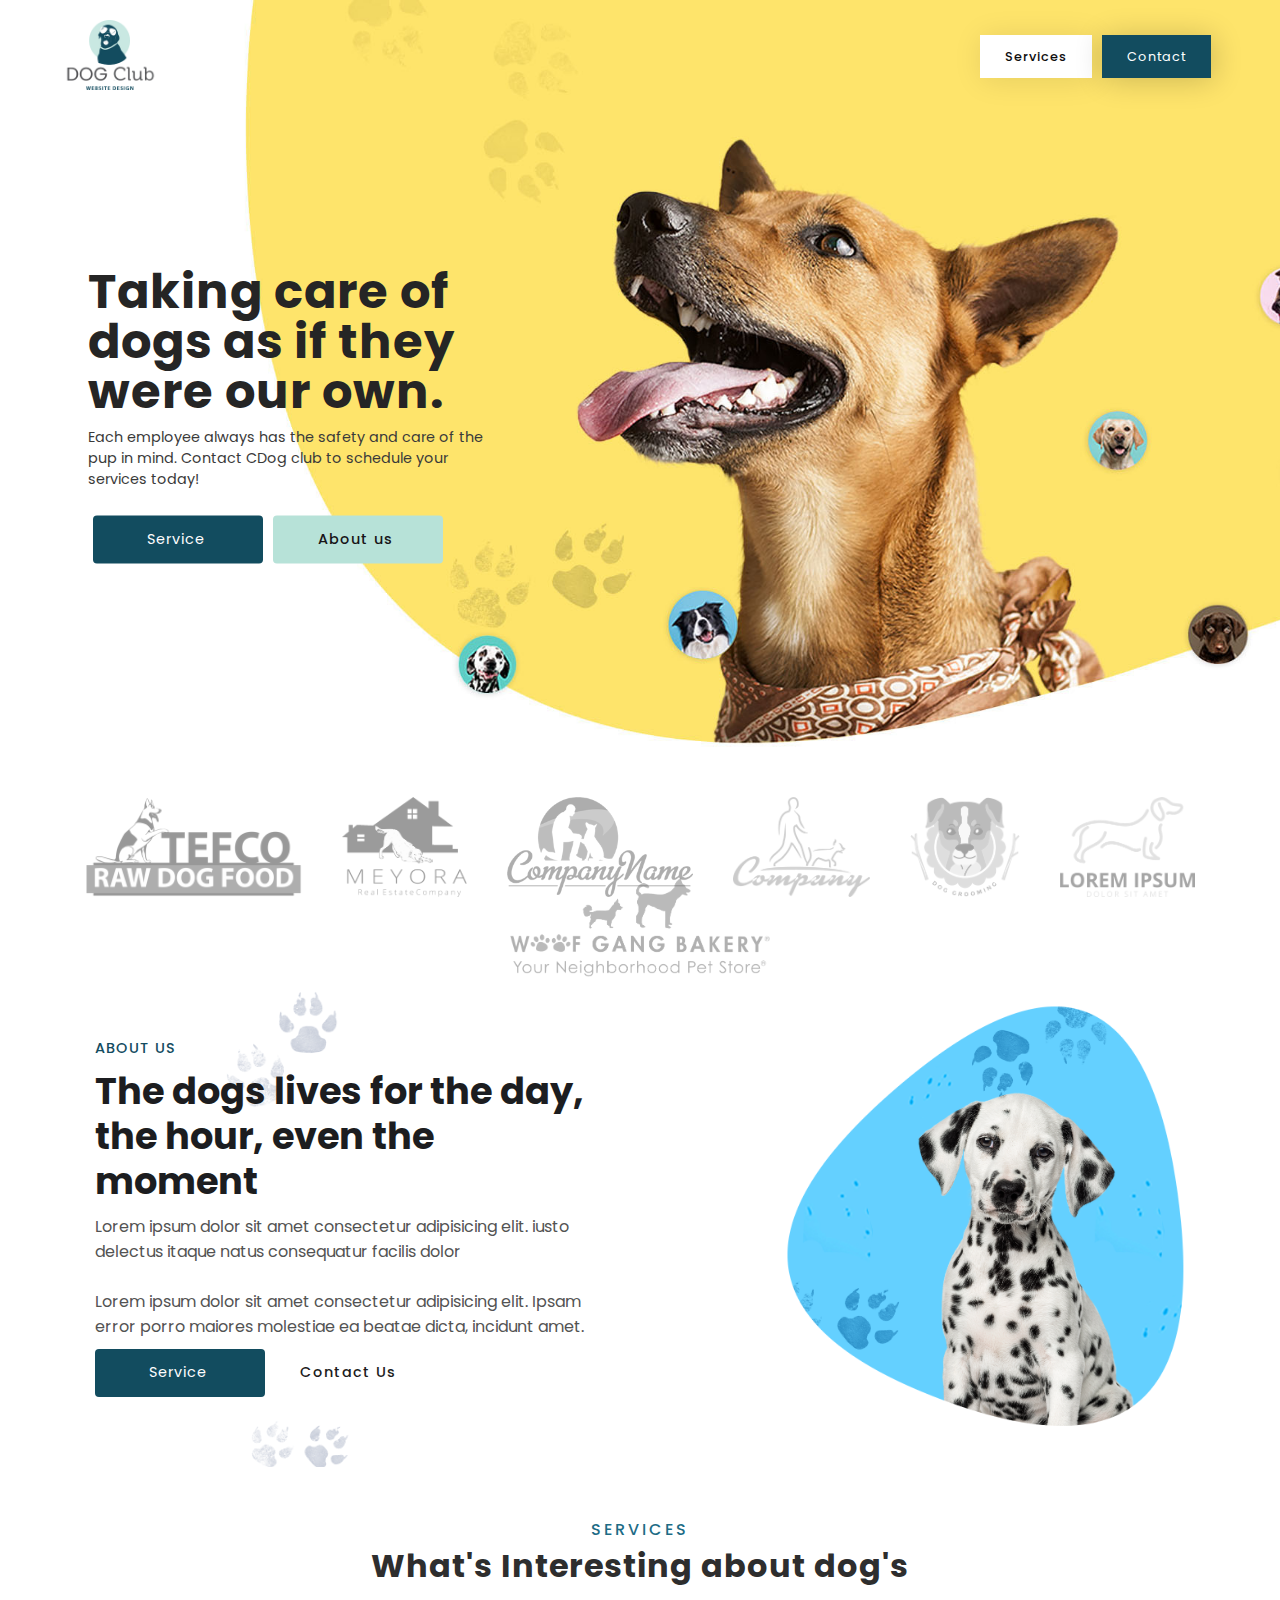
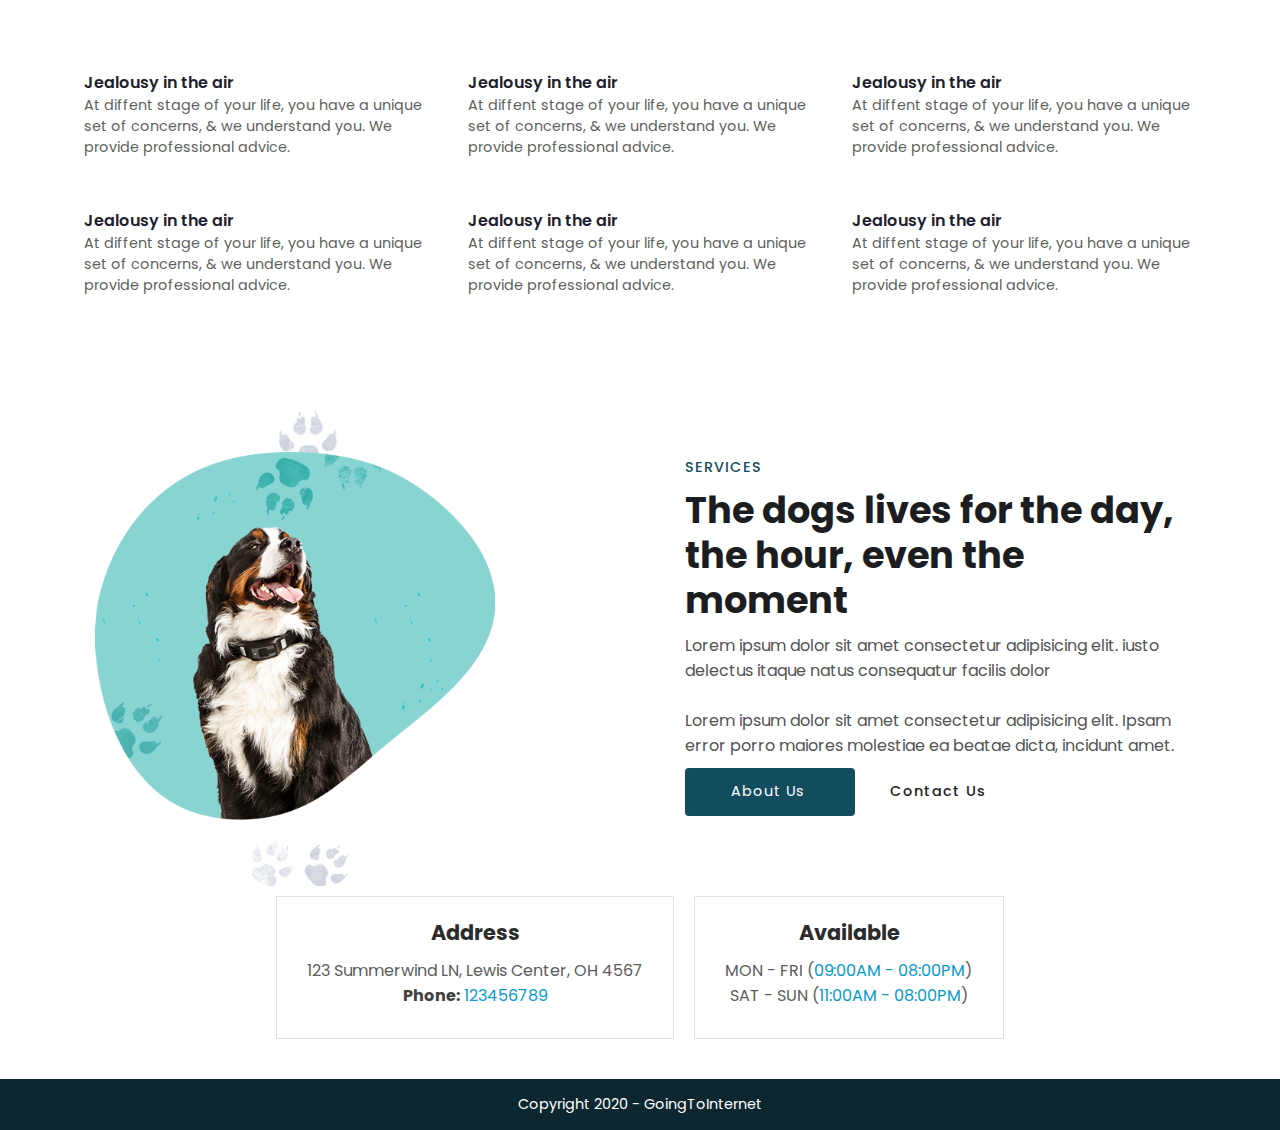
<file: index.html>
<!DOCTYPE html>
<html>
    <head>
        <meta charset="UTF-8">
        <meta name="viewport" content="width=device-width, initial-scale=1.0">
        <title>DOG Club - Dog's Website Design</title>
        <!--stylesheet------------------->
        <link rel="stylesheet" type="text/css" href="./styles/index.css"/>
        <!---fav-icon-------------------->
        <link rel="shortcut icon" href="images/fav-icon.png"/>
        <!--using-font-awesome---------->
        <link rel="stylesheet" href="https://pro.fontawesome.com/releases/v5.10.0/css/all.css" integrity="sha384-AYmEC3Yw5cVb3ZcuHtOA93w35dYTsvhLPVnYs9eStHfGJvOvKxVfELGroGkvsg+p" crossorigin="anonymous"/>
        <!--poppins-font-family-------------->
<link rel="preconnect" href="https://fonts.googleapis.com">
<link href="https://fonts.googleapis.com/css2?family=Poppins:ital,wght@0,100;0,300;0,400;0,500;0,600;0,700;0,800;0,900;1,100;1,200;1,300;1,400;1,500;1,600;1,700;1,800;1,900&display=swap" rel="stylesheet">
    
    </head>

    <body>

        <section id="main">

            <!--navigation--------------------------->
       <nav class="navigation">

       <!--logo------>
       <a href="index.html" class="logo">
           <img src="images/logo.png" alt="Dog club logo"/>
       </a>

       <!--menu------>
       <ul class="menu">
           <li>
               <a href="#services" class="nav-services">
                   <!--icon----->
                   <i class="fas fa-shipping-fast"></i>
               Services
            </a>
            </li>

           <li>
               <a href="#contact" class="nav-contact">
               <!--icon------>
               <i class="far fa-address-book"></i>
            Contact
        </a>
    </li>
       
    </ul>
    
    </nav>


    <!--main-text------------------------------------>
    <div class="main-text">

        <h1>
            Taking care of dogs as if they were our own. 
        </h1>

        <p>Each employee always has the safety and care of the pup in mind. Contact CDog club to schedule your services today!</p>

        <!--main-btns------------>
        <div class="main-btns">

            <a href="#services" class="service-btn">
                Service
                <!--icon------->
                <i class="fas fa-chevron-right"></i>
            </a>

            <a href="#about" class="about-btn">
                About us
                <!--icon-------->
                <i class="fas fa-chevron-right"></i>
            </a>

        </div>
           
        </div>

    </section>

<!--logos---------------------------------------------->
    <section class="pet-logo-container">
        
        <!--logo-1------------>
        <a href="#" class="pet-logo">
            <img src="images/logo-1.png" alt="pet Logo">
        </a>

         <!--logo-2------------>
         <a href="#" class="pet-logo">
            <img src="images/logo-2.png" alt="pet Logo">
        </a>

         <!--logo-3------------>
         <a href="#" class="pet-logo">
            <img src="images/logo-3.png" alt="pet Logo">
        </a>

         <!--logo-4------------>
         <a href="#" class="pet-logo">
            <img src="images/logo-4.png" alt="pet Logo">
        </a>

         <!--logo-5------------>
         <a href="#" class="pet-logo">
            <img src="images/logo-5.png" alt="pet Logo">
        </a>

         <!--logo-6------------>
         <a href="#" class="pet-logo">
            <img src="images/logo-6.png" alt="pet Logo">
        </a>

         <!--logo-7------------>
         <a href="#" class="pet-logo">
            <img src="images/logo-7.png" alt="pet Logo">
        </a>

    </section>


    <!--about------------------------------------------->
    <section id="about">

        <!--about-text----------------->
        <div class="about-text">

            <span>About Us</span>
            <h2>The dogs lives for the day, the hour, even the moment</h2>

            <p>Lorem ipsum dolor sit amet consectetur adipisicing elit. iusto delectus itaque natus consequatur facilis dolor </p>
            <br/>
            <p>Lorem ipsum dolor sit amet consectetur adipisicing elit. Ipsam error porro maiores molestiae ea beatae dicta, incidunt amet.</p>
        
            <!--about-btns--------------->
            <div class="about-btns">

                <a href="#services" class="service-btn">
                    Service
                    <!--icon------->
                    <i class="fas fa-chevron-right"></i>
                </a>
    
                <a href="#contact" class="contact-btn">
                    Contact Us
                    <!--icon-------->
                    <i class="fas fa-chevron-right"></i>
                </a>

            </div>
            
        </div>

        <!--about-img--------------->
        <div class="about-img">
            <img src="images/dog-1.png" alt="About Image">
        </div>

    </section>


    <!--services---------------------------------->
    <section id="services">

        <!--heading----------------->
        <div class="services-heading">
            <span>Services</span>
            <strong>What's Interesting about dog's</strong>
        </div>

        <!--services-box-container----------------------->
        <div class="services-container">

            <!--box-1---------->
            <div class="service-box">
                <!--icon-->
                <i class="fas fa-paw"></i>
                <!--title---->
                <strong>Jealousy in the air</strong>
                <!--paragraph-->
                <p>At diffent stage of your life, you have a unique set of concerns, & we understand you. We provide professional advice.</p>
            </div>

              <!--box-2---------->
            <div class="service-box">
                <!--icon-->
                <i class="fas fa-home"></i>
                <!--title---->
                <strong>Jealousy in the air</strong>
                <!--paragraph-->
                <p>At diffent stage of your life, you have a unique set of concerns, & we understand you. We provide professional advice.</p>
            </div>

            <!--box-3---------->
            <div class="service-box">
                <!--icon-->
                <i class="fas fa-dog"></i>
                <!--title---->
                <strong>Jealousy in the air</strong>
                <!--paragraph-->
                <p>At diffent stage of your life, you have a unique set of concerns, & we understand you. We provide professional advice.</p>
            </div>

            <!--box-4---------->
            <div class="service-box">
                <!--icon-->
                <i class="fas fa-medal"></i>
                <!--title---->
                <strong>Jealousy in the air</strong>
                <!--paragraph-->
                <p>At diffent stage of your life, you have a unique set of concerns, & we understand you. We provide professional advice.</p>
            </div>

            <!--box-5---------->
            <div class="service-box">
                <!--icon-->
                <i class="fas fa-trophy"></i>
                <!--title---->
                <strong>Jealousy in the air</strong>
                <!--paragraph-->
                <p>At diffent stage of your life, you have a unique set of concerns, & we understand you. We provide professional advice.</p>
            </div>

            <!--box-6---------->
            <div class="service-box">
                <!--icon-->
                <i class="fas fa-heartbeat"></i>
                <!--title---->
                <strong>Jealousy in the air</strong>
                <!--paragraph-->
                <p>At diffent stage of your life, you have a unique set of concerns, & we understand you. We provide professional advice.</p>
            </div>

        </div>

    </section>


    <!--about-2--------------------------->
     <section id="about-2">

        <!--about-text----------------->
        <div class="about-text">

            <span>Services</span>
            <h2>The dogs lives for the day, the hour, even the moment</h2>

            <p>Lorem ipsum dolor sit amet consectetur adipisicing elit. iusto delectus itaque natus consequatur facilis dolor </p>
            <br/>
            <p>Lorem ipsum dolor sit amet consectetur adipisicing elit. Ipsam error porro maiores molestiae ea beatae dicta, incidunt amet.</p>
        
            <!--about-btns--------------->
            <div class="about-btns">

                <a href="#about" class="service-btn">
                   About Us
                    <!--icon------->
                    <i class="fas fa-chevron-right"></i>
                </a>
    
                <a href="#contact" class="contact-btn">
                    Contact Us
                    <!--icon-------->
                    <i class="fas fa-chevron-right"></i>
                </a>

            </div>
            
        </div>

        <!--about-img--------------->
        <div class="about-img">
            <img src="images/dog-2.png" alt="About Image">
        </div>

    </section>


    <!--contact--------------------------->
    <section id="Contact">

        <!--contact-box-container------------->
        <div class="contact-box-container">

            <!--contact-box-1------->
            <div class="contact-box">
                <strong>Address</strong>
                <p>123 Summerwind LN, Lewis Center, OH 4567
                    <br/>
                    <b>Phone:</b> <span>123456789</span>
                </p>
            </div>

             <!--contact-box-2------->
             <div class="contact-box">
                <strong>Available</strong>
                <p>
                    MON - FRI (<span>09:00AM - 08:00PM</span>) <br/>
                    SAT - SUN (<span>11:00AM - 08:00PM</span>)
                </p>
            </div>

        </div>


    </section>

    <!--FOOTER------------------------------------>
    <footer>
        <span>Copyright 2020 - GoingToInternet</span>
    </footer>


    </body>

</html>
</file>
<file: styles/index.css>
*{
    margin: 0px;
    padding: 0px;
    font-family: poppins;
    box-sizing: border-box;
    scroll-behavior: smooth;
}
ul{
    list-style: none;  
}
a{
    text-decoration: none;
}
::selection{
    background-color: #134c5f;
    color: #ffffff;
}
/*--main----------------*/
#main{
    width:100%;
    min-height: 83vh;
    background-image: url(../images/bg.jpg);
    background-position: center bottom;
    background-repeat: no-repeat;
    background-size: cover;
    position: relative;
}
nav{
    display: flex;
    justify-content: space-between;
    align-items: center;
    padding: 20px 5%;
}
.logo{
    height: 70px;
}
.logo img{
    height: 100%;
    object-fit: contain;
    object-position: center;
}
.menu{
    display: flex;
    justify-content: center;
    align-items: center;
}
.menu li a{
    margin: 0px 5px;
    font-size: 0.8rem;
    letter-spacing: 1px
}
.nav-contact,
.nav-services{
    padding: 13px 25px;
}
.nav-services{
    background-color: #ffffff;
    color: #0f0e0f;
    font-weight: 500;
    box-shadow: 2px 2px 30px rgba(0,0,0,0.1);
}
.nav-contact{
    background-color: #124c5f;
    color: #ffffff;
    font-weight: 400;
    box-shadow: 2px 2px 30px rgba(0,0,0,0.2);
}
.nav-contact:hover{
    background-color: #116a88;
    transition: all ease 0.3s;
}
/*-----------main-text---------*/
.main-text{
    position: absolute;
    top: 60%;
    left: 10%;
    transform: translate(-10%, -60%);
    width: 400px;
}
.main-text h1{
    font-size: 3rem;
    font-weight: 700;
    line-height: 50px;
    color: #252525;
    letter-spacing: 1px;
}
.main-text p{
    font-size: 0.9rem;
    color: #3a3a3a;
    margin-top: 10px;
}
.main-btns{
    display: flex;
    align-items: center;
    margin-top: 20px;
}
.main-btns a{
    width:170px;
    height: 48px;
    display: flex;
    justify-content: center;
    align-items: center;
    margin: 5px;
    font-size: 0.9rem;
    letter-spacing: 1px;
    border-radius: 4px;
}
.service-btn{
    background-color: #124c5f;
    color: #ffffff;
}
.service-btn i{
    color: #ffffff;
    margin-left: 5px;
}
.about-btn{
    color: #181518;
    background-color: #b7e2d8;
    font-weight: 500;
}
.about-btn i{
    margin-left: 5px;
    color: #201c1c;
}
.service-btn:hover{
    background-color: #116a88;
    transition: all ease 0.3s;
}
.about-btn:hover{
    background-color: #d0f5ec;
    transition: all ease 0.3s;
}
/*--logo--------------------------*/
.pet-logo-container{
    display: flex;
    justify-content: center;
    align-items: center;
    flex-wrap: wrap;
    padding: 30px;
}
.pet-logo{
    height: 40px;
    display: flex;
    margin: 20px;
}
.pet-logo img{
    height: 100px;
    object-position: center;
    object-fit: contain;
    filter: grayscale(1);
    opacity: 0.4;
}
.pet-logo:hover img{
    opacity: 1;
    filter: grayscale(0);
    transition: all ease 0.3s;
}
/*---------about----------*/
#about,
#about-2{
    display: flex;
    justify-content: space-around;
    align-items: center;
    background-image: url(../images/all\ bg.png);
    background-size: 1000px;
    background-repeat: no-repeat;
    background-position: center;
}
.about-img{
    width:400px;
    height: 500px;
}
.about-img img{
    width: 100%;
    height: 100%;
    object-position: center;
    object-fit: contain;
}
.about-text{
    width:500px;
    display: flex;
    flex-direction: column;
    justify-content: center;
}
.about-text span{
    text-transform: uppercase;
    color: #134c5f;
    letter-spacing: 1px;
    font-weight: 500;
    font-size: 0.9rem;
}
.about-text h2{
    font-size: 2.3rem;
    color: #1c1d20;
    line-height: 45px;
    margin: 10px 0px;
}
.about-text p{
    color: #535353;
}
.about-btns{
    display: flex;
    align-items: center;
    margin-top: 10px;
}
.about-btns a{
    width:170px;
    height: 48px;
    display: flex;
    justify-content: center;
    align-items: center;
    font-size: 0.9rem;
    letter-spacing: 1px;
    border-radius: 4px;
}
.contact-btn{
    color: #201c1c;
    font-weight: 500;
}
.contact-btn i{
    margin-left: 5px;
}
/*--services-------------------------*/
#services{
    display: flex;
    justify-content: center;
    align-items: center;
    flex-direction: column;
    padding: 50px 0px;
}
.services-heading{
    display: flex;
    flex-direction: column;
    justify-content: center;
    align-items: center;
}
.services-heading span{
    color: #1d6c86;
    text-transform: uppercase;
    letter-spacing: 3px;
    font-weight: 500;
}
.services-heading strong{
    color: #2e2e2e;
    font-size: 2rem;
    letter-spacing: 1px;
    font-weight: 700;
}
.services-container{
    width: 90%;
    display: grid;
    grid-template-columns: 1fr 1fr 1fr;
    grid-template-rows: auto auto;
    margin: 50px 0px 20px 0px;
}

.service-box{
    display: flex;
    flex-direction: column;
    justify-content: center;
    margin: 20px;
}
.service-box i{
    font-size: 2.1rem;
    margin-bottom: 10px;
}
.service-box p{
    color: #5f5f5f;
    font-size: 0.9rem;
}
.service-box strong{
    font-size: 1rem;
    font-weight: 600;
    color: #221d2c;
}
.fa-paw{
    color: #65979a;
}
.fa-home{
    color: #e0a166;
}
.fa-dog{
    color: #53a5bb;
}
.fa-medal{
    color: #af35a0;
}
.fa-trophy{
    color: #eed40c;
}
.fa-heartbeat{
    color: #eb091f;
}
/*--about-2------------------*/
#about-2{
    flex-direction: row-reverse;
}
/*--contact----------------------*/
.contact-box-container{
    display: flex;
    justify-content: center;
    align-items: center;
    margin: 0px 0px 30px;
}
.contact-box{
    background-color: #ffffff;
    padding: 20px;
    display: flex;
    flex-direction: column;
    justify-content: center;
    align-items: center;
    margin: 10px;
    border: 1px solid #e2e2e2;
}
.contact-box strong{
    color: #2c2c2c;
    font-size: 1.3rem;
}
.contact-box p{
    color: #5c5c5c;
    font-weight: 400;
    margin: 10px;
    text-align: center;
}
.contact-box p  span{
    color: #059bce;
}
.contact-box p b{
    color: #3f3f3f;
}
/*--footer----------*/
footer{
    display: flex;
    justify-content: center;
    align-items: center;
    padding: 15px;
    background-color: #0d2730;
    color: #ffffff;
    font-size: 0.9rem;
}

/*--making-website-responsive------------------*/
@media(max-width:1200px){
    .services-container{
        width:100%;
    }
}
@media(max-width:1150px){
    #main{
        background-position: left bottom;
    }
}
@media(max-width:1000px){
    .main-text{
        left: 20%;
        transform: translate(-20%, -60%);
    }
    #about,
    #about-2{
        flex-direction: column-reverse;
    }
    .about-text{
        width:90%;
    }
    .services-container{
        width: 95px;
    }
    #contact{
        margin-top: 40px;
    }
}
@media(max-width:780px){
    .services-container{
        width: 100%;
        grid-template-columns: 1fr;
        grid-template-rows: auto;
    }
    .services-heading strong{
        font-size: 1.4rem;
        text-align: center;
    }
    .contact-box-container{
        flex-wrap: wrap;
    }
    .contact-box{
        width: 100%;
        text-align: center;
    }
}
@media(max-width:600px){
    #main{
        min-height: auto;
        background-size: 1400px;
    }
    .main-text{
        width: 70%;
        position: static;
        flex-direction: column;
        align-items: center;
        margin: 20px auto;
        transform: translate(0,0);
    }
    .about-img{
        width: 70%;
        height: auto;
        margin: 20px;
    }
}
@media(max-width:460px){
    .nav-services{
        display: none;
    }
    .main-text{
        width: 80px;
    }
    .main-btns{
        flex-direction: column;
        width: 100%;
    }
    .main-btns a{
        width: 100%;
        margin: 10px 0px;
    }
    .main-text h1,
    .about-text h2{
        font-size: 2rem;
        line-height: 40px;
    }
    .services-heading{
        width: 90%;
    }
    .services-heading strong{
        font-size: 1.3rem;
        text-align: center;
    }
}
@media(max-width:400px){
    .about-btns{
        flex-direction: column;
}
    .about-btns a{
        width: 100%;
        margin: 10px 0px;
    }
}
</file>
